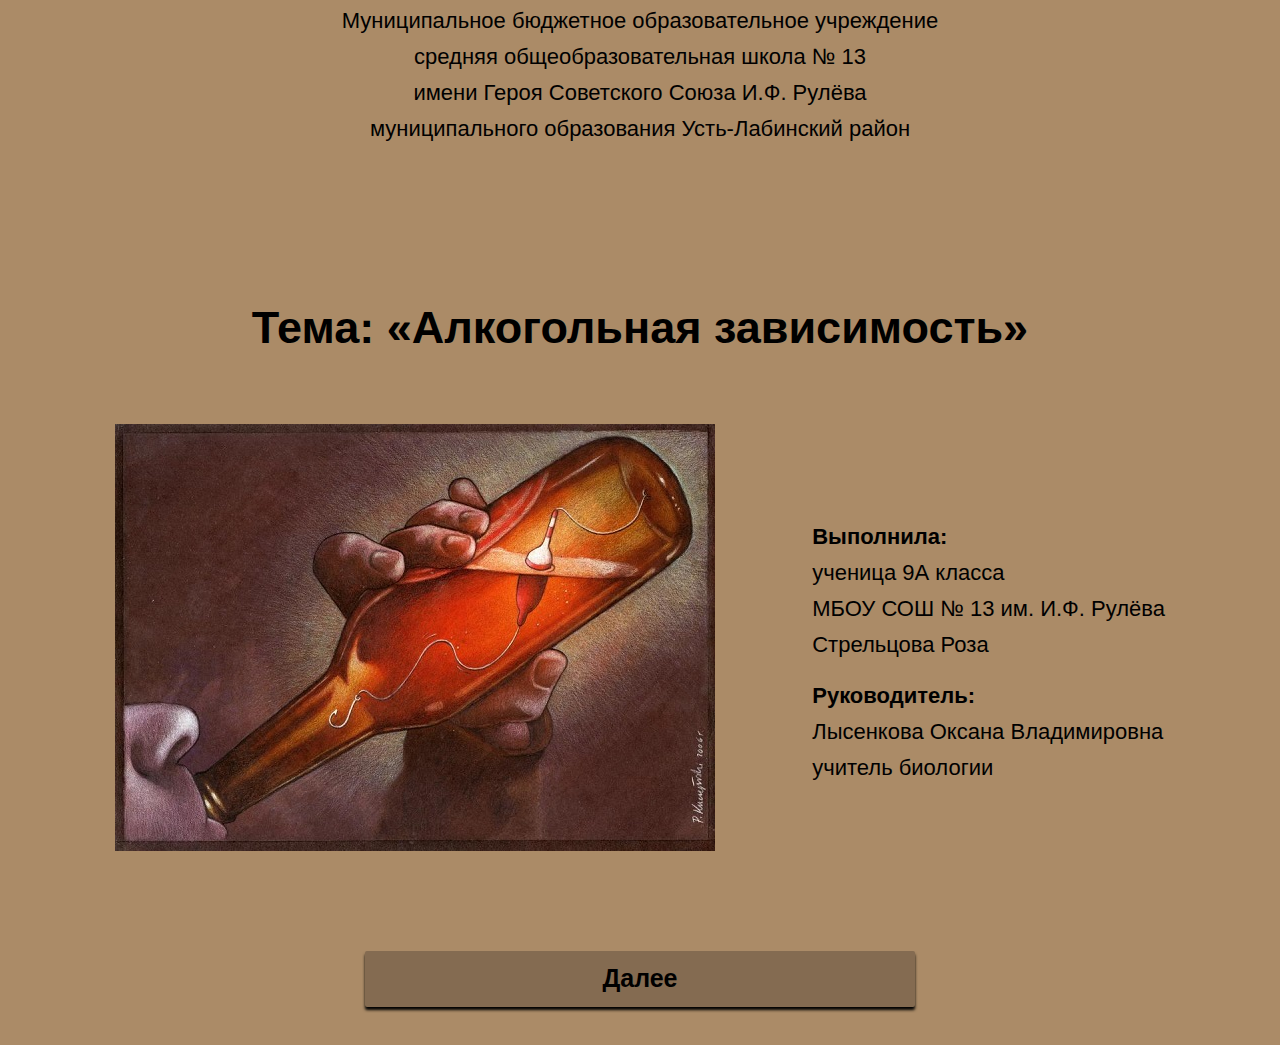
<file: index.html>
<!DOCTYPE html>
<html lang="ru">
	<head>
		<title>Алкогольная зависимость</title>
		<meta charset="utf-8">
		<link rel="icon" type="image/x-icon" href="icon2.ico">
		<link rel="stylesheet" href="style.css">
	</head>	

	<body>
		<div class="main__container">
			<!--<h2 class="preheading">Итоговый проект</h2>-->
			<span class="author">Муниципальное бюджетное образовательное учреждение</span>
			<span class="author">средняя общеобразовательная школа № 13</span>
			<span class="author">имени Героя Советского Союза И.Ф. Рулёва</span>
			<span class="author">муниципального образования Усть-Лабинский район</span>
			<h1 class="heading">Тема: &#171;Алкогольная зависимость&#187;</h1>
			<div class="pic__container">
				<img src="preview.jpg" width="600" class="pic_main" title="Картина Павла Кучинского &#171;Алкоголь&#187;">
				<div class="author__container">
					<span class="author"><b>Выполнила:</b></span>
					<span class="author">ученица 9А класса</span>
					<span class="author">МБОУ СОШ № 13 им. И.Ф. Рулёва</span>
					<span class="author author_d">Стрельцова Роза</span>
					<span class="author"><b>Руководитель:</b></span>
					<span class="author">Лысенкова Оксана Владимировна</span>
					<span class="author">учитель биологии</span>
				</div>
			</div>
			<a href="contain.html" class="nav nav_main">Далее</a>
		</div>
	</body>
</html>
</file>
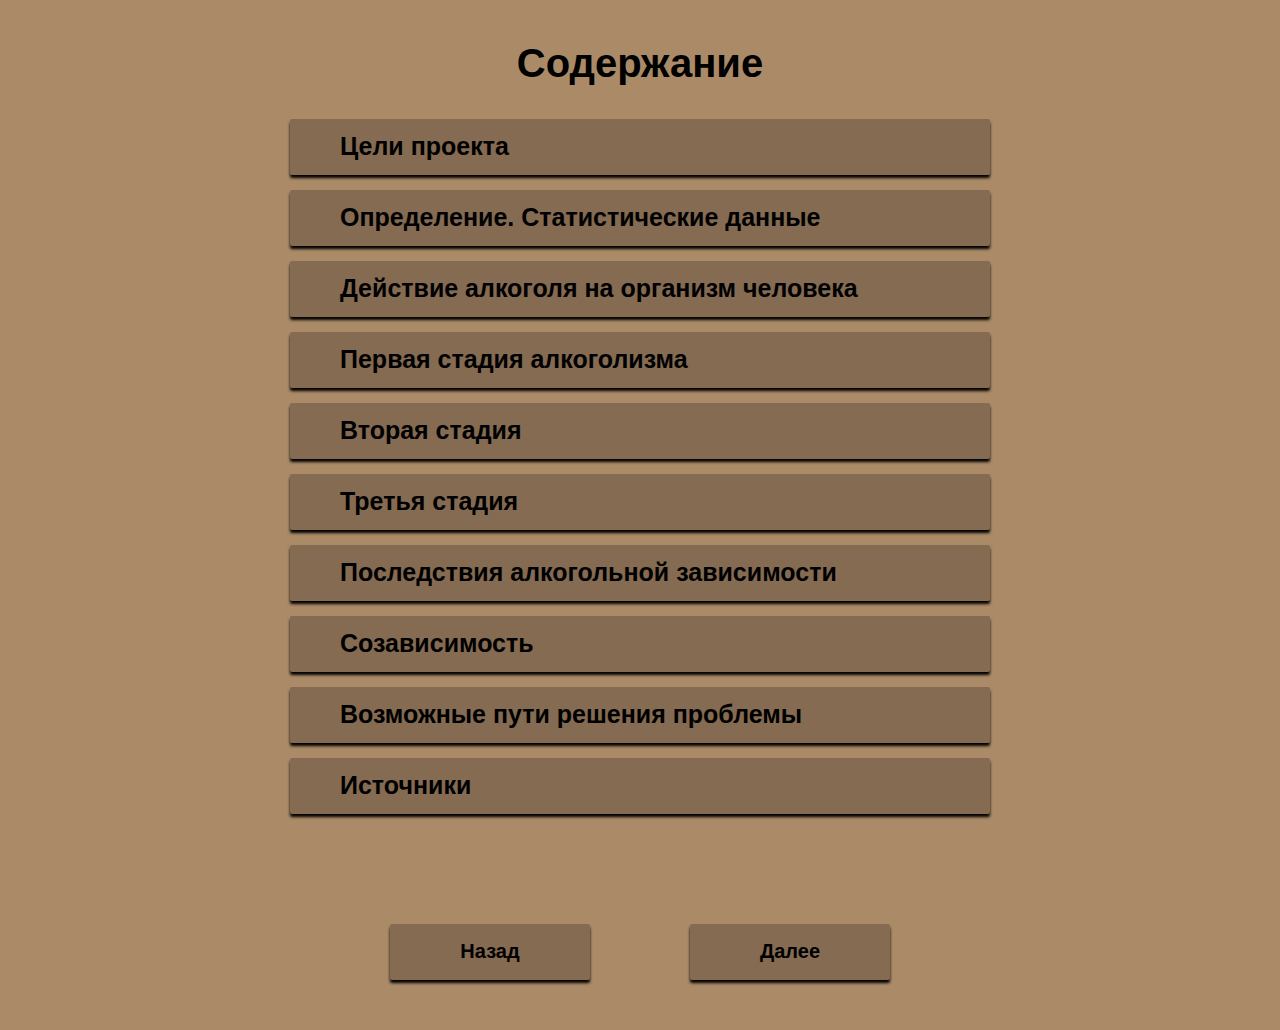
<file: contain.html>
<!DOCTYPE html>
<html lang="ru">
	<head>
		<title>Алкогольная зависимость</title>
		<meta charset="utf-8">
		<link rel="icon" type="image/x-icon" href="icon2.ico">
		<link rel="stylesheet" href="style.css">
	</head>	

	<body>
		<div class="contain__container">
			<h2 class="subheading">Содержание</h2>
			<a href="unit0.html" class="nav nav_contain">Цели проекта</a>
			<a href="unit1.html" class="nav nav_contain">Определение. Статистические данные</a>
			<a href="unit2.html" class="nav nav_contain">Действие алкоголя на организм человека</a>
			<a href="unit3.html" class="nav nav_contain">Первая стадия алкоголизма</a>
			<a href="unit4.html" class="nav nav_contain">Вторая стадия</a>
			<a href="unit5.html" class="nav nav_contain">Третья стадия</a>
			<a href="unit6.html" class="nav nav_contain">Последствия алкогольной зависимости</a>
			<a href="unit7.html" class="nav nav_contain">Созависимость</a>
			<a href="unit8.html" class="nav nav_contain">Возможные пути решения проблемы</a>
			<a href="unit9.html" class="nav nav_contain">Источники</a>

			<div class="orientation">
				<a href="index.html" class="nav nav_orientation">Назад</a>
				<a href="unit0.html" class="nav nav_orientation">Далее</a>
			</div>
		</div>
	</body>
</html>
</file>
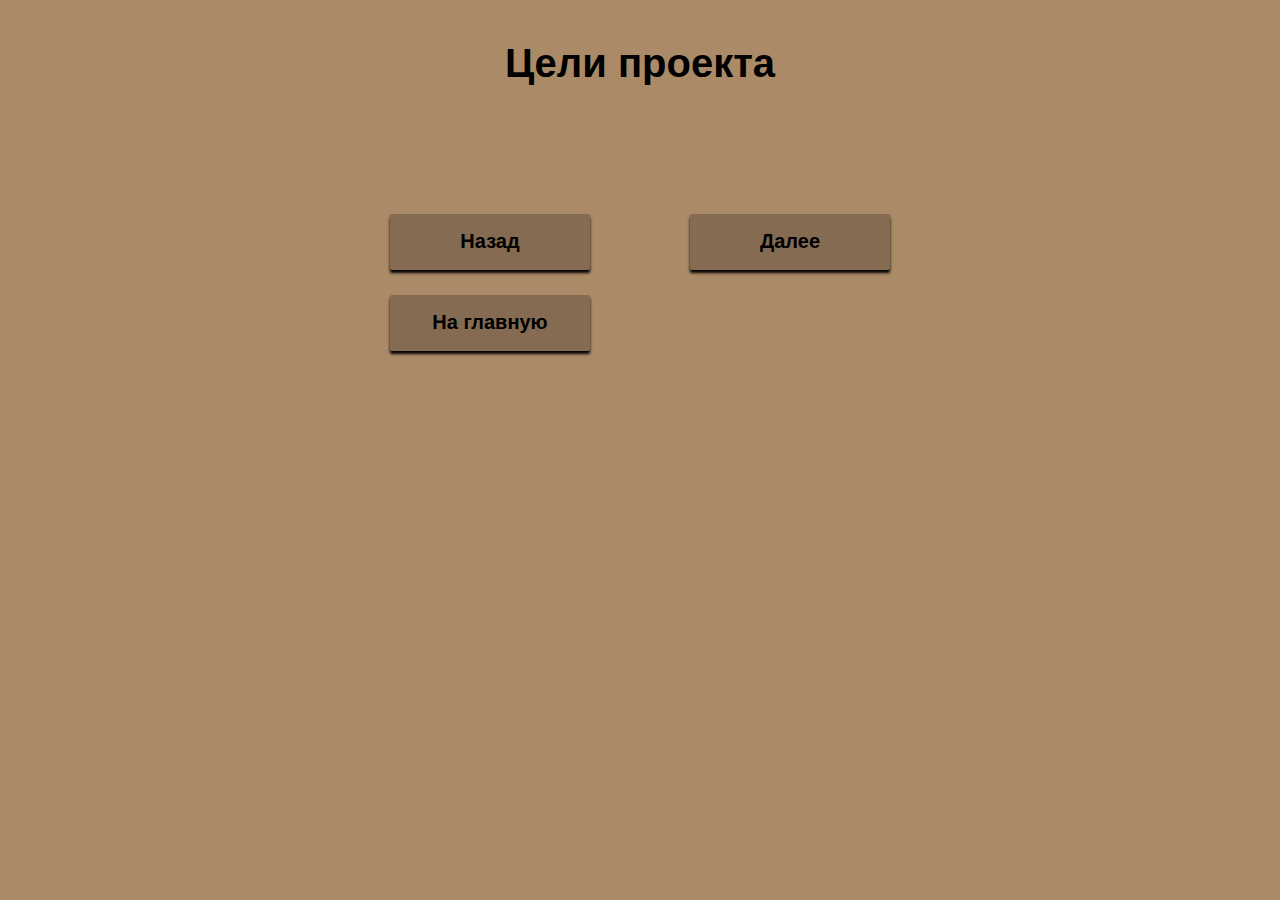
<file: unit0.html>
<!DOCTYPE html>
<html lang="ru">
	<head>
		<title>Алкогольная зависимость</title>
		<meta charset="utf-8">
		<link rel="icon" type="image/x-icon" href="icon2.ico">
		<link rel="stylesheet" href="style.css">
	</head>	

	<body>
		<div class="contain__container">
			<h2 class="subheading">Цели проекта</h2>
			
			<div class="orientation">
				<a href="contain.html" class="nav nav_orientation">Назад</a>
				<a href="unit1.html" class="nav nav_orientation">Далее</a>
				<a href="index.html" class="nav nav_orientation">На главную</a>
			</div>
		</div>
	</body>
</html>
</file>
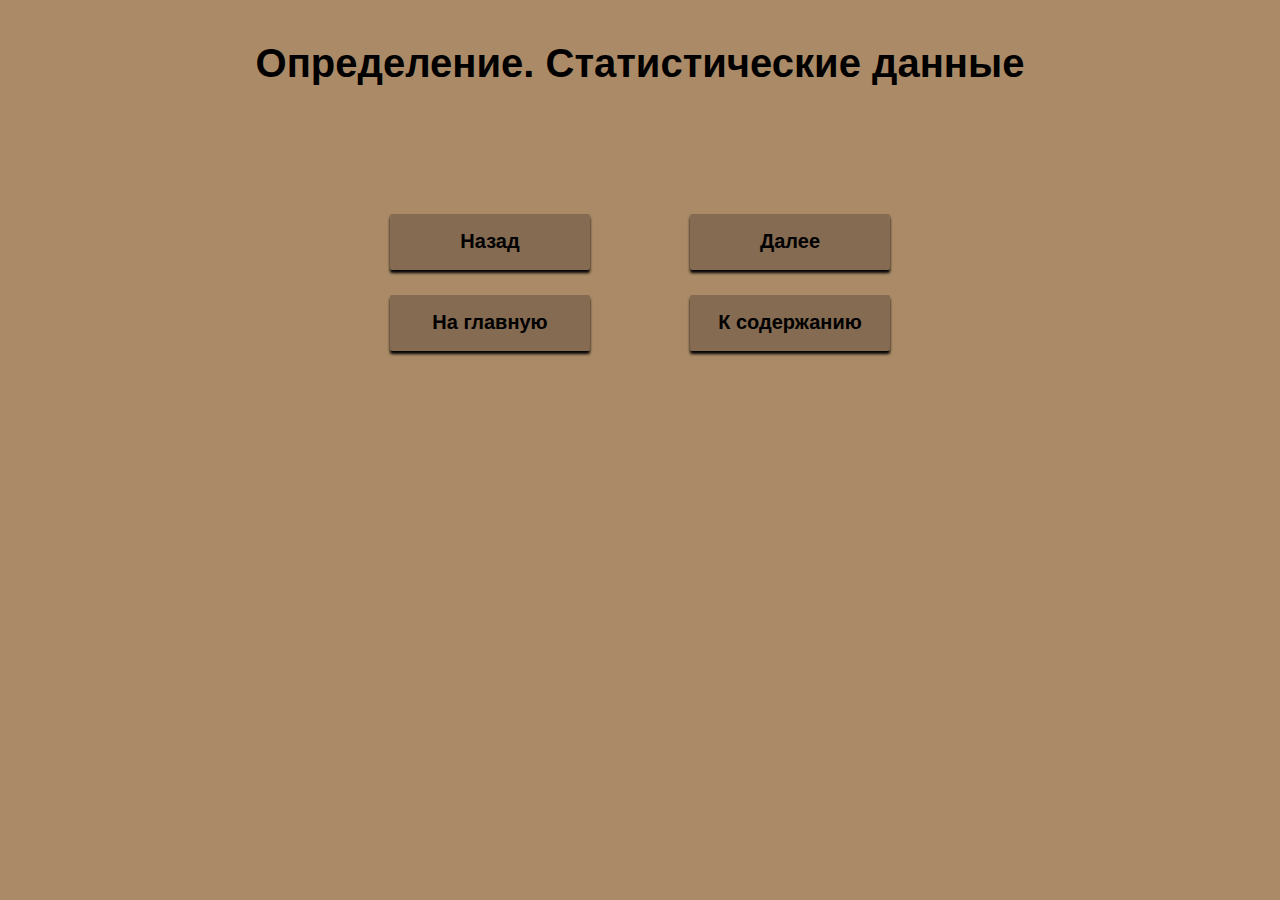
<file: unit1.html>
<!DOCTYPE html>
<html lang="ru">
	<head>
		<title>Алкогольная зависимость</title>
		<meta charset="utf-8">
		<link rel="icon" type="image/x-icon" href="icon2.ico">
		<link rel="stylesheet" href="style.css">
	</head>	

	<body>
		<div class="contain__container">
			<h2 class="subheading">Определение. Статистические данные</h2>
			
			<div class="orientation">
				<a href="unit0.html" class="nav nav_orientation">Назад</a>
				<a href="unit2.html" class="nav nav_orientation">Далее</a>
				<a href="index.html" class="nav nav_orientation">На главную</a>
				<a href="contain.html" class="nav nav_orientation">К содержанию</a>
			</div>
		</div>
	</body>
</html>
</file>
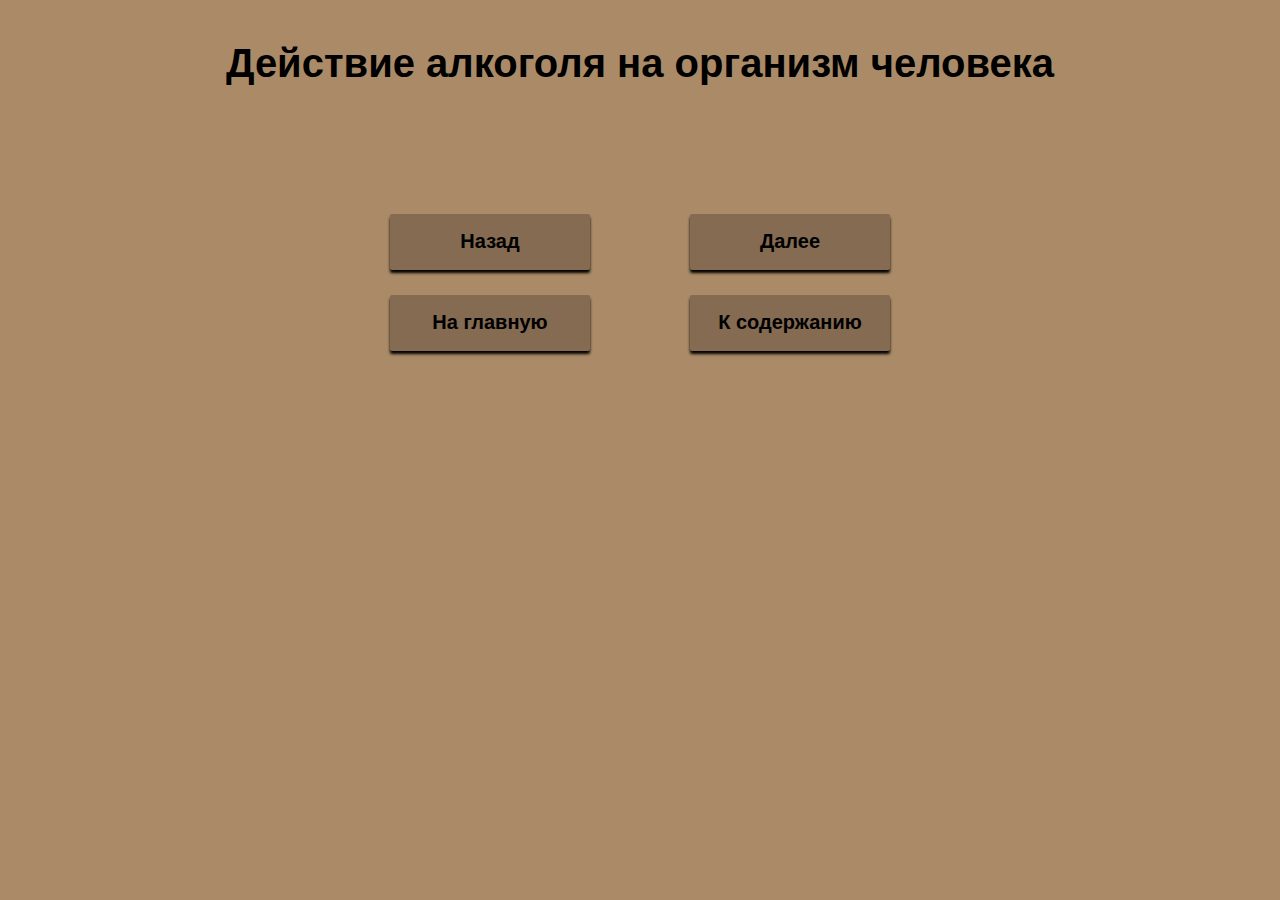
<file: unit2.html>
<!DOCTYPE html>
<html lang="ru">
	<head>
		<title>Алкогольная зависимость</title>
		<meta charset="utf-8">
		<link rel="icon" type="image/x-icon" href="icon2.ico">
		<link rel="stylesheet" href="style.css">
	</head>	

	<body>
		<div class="contain__container">
			<h2 class="subheading">Действие алкоголя на организм человека</h2>
			
			<div class="orientation">
				<a href="unit1.html" class="nav nav_orientation">Назад</a>
				<a href="unit3.html" class="nav nav_orientation">Далее</a>
				<a href="index.html" class="nav nav_orientation">На главную</a>
				<a href="contain.html" class="nav nav_orientation">К содержанию</a>
			</div>
		</div>
	</body>
</html>
</file>
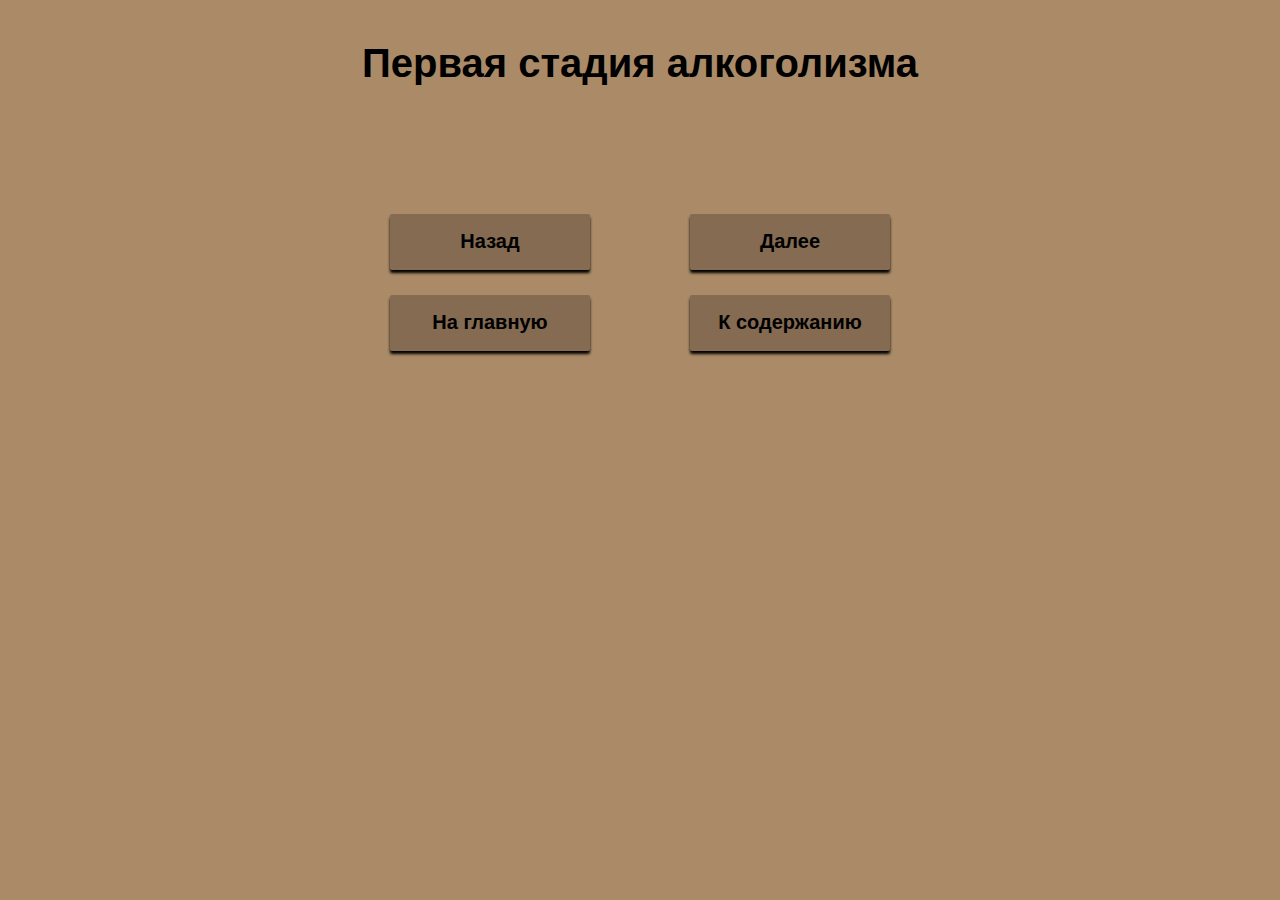
<file: unit3.html>
<!DOCTYPE html>
<html lang="ru">
	<head>
		<title>Алкогольная зависимость</title>
		<meta charset="utf-8">
		<link rel="icon" type="image/x-icon" href="icon2.ico">
		<link rel="stylesheet" href="style.css">
	</head>	

	<body>
		<div class="contain__container">
			<h2 class="subheading">Первая стадия алкоголизма</h2>
			
			<div class="orientation">
				<a href="unit2.html" class="nav nav_orientation">Назад</a>
				<a href="unit4.html" class="nav nav_orientation">Далее</a>
				<a href="index.html" class="nav nav_orientation">На главную</a>
				<a href="contain.html" class="nav nav_orientation">К содержанию</a>
			</div>
		</div>
	</body>
</html>
</file>
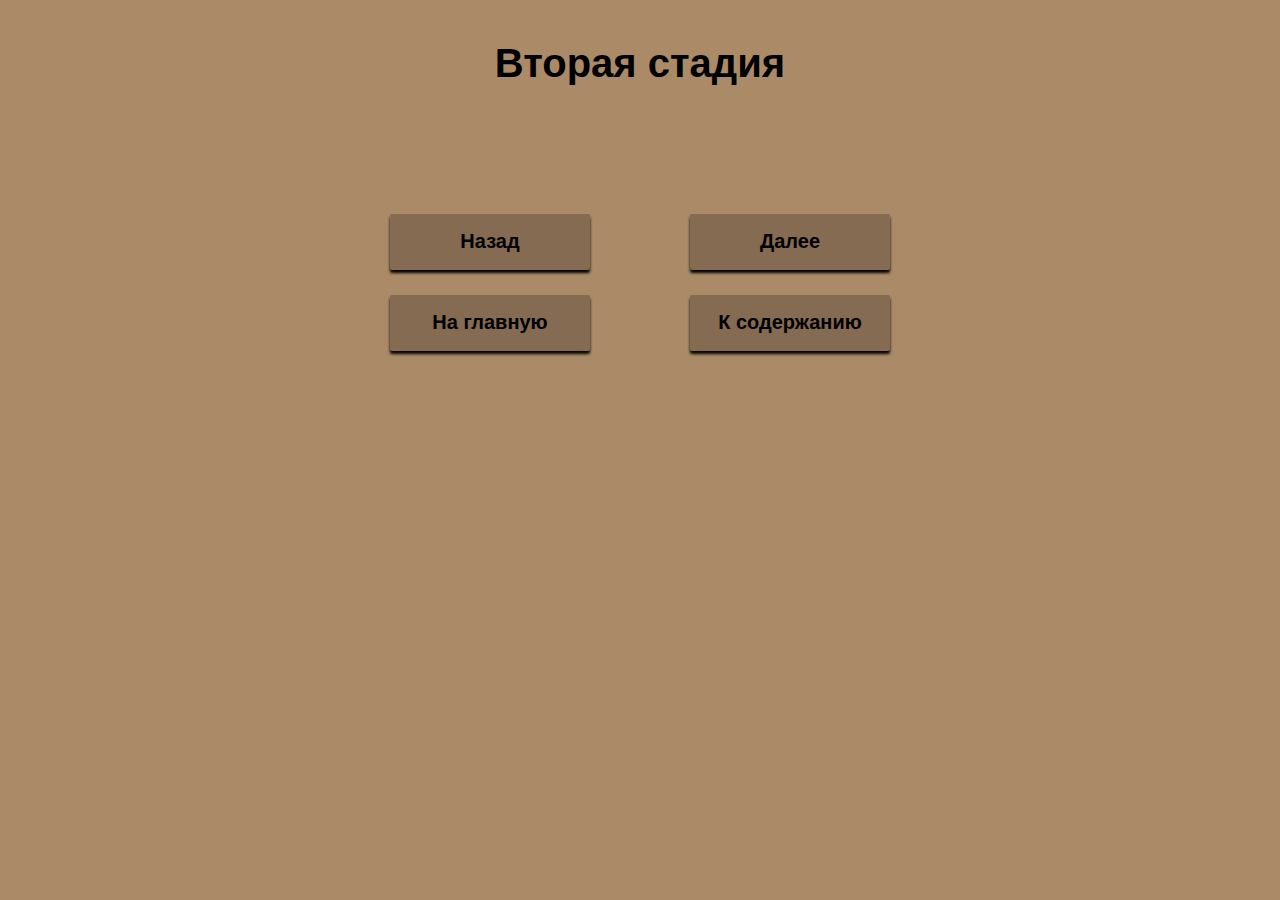
<file: unit4.html>
<!DOCTYPE html>
<html lang="ru">
	<head>
		<title>Алкогольная зависимость</title>
		<meta charset="utf-8">
		<link rel="icon" type="image/x-icon" href="icon2.ico">
		<link rel="stylesheet" href="style.css">
	</head>	

	<body>
		<div class="contain__container">
			<h2 class="subheading">Вторая стадия</h2>
			
			<div class="orientation">
				<a href="unit3.html" class="nav nav_orientation">Назад</a>
				<a href="unit5.html" class="nav nav_orientation">Далее</a>
				<a href="index.html" class="nav nav_orientation">На главную</a>
				<a href="contain.html" class="nav nav_orientation">К содержанию</a>
			</div>
		</div>
	</body>
</html>
</file>
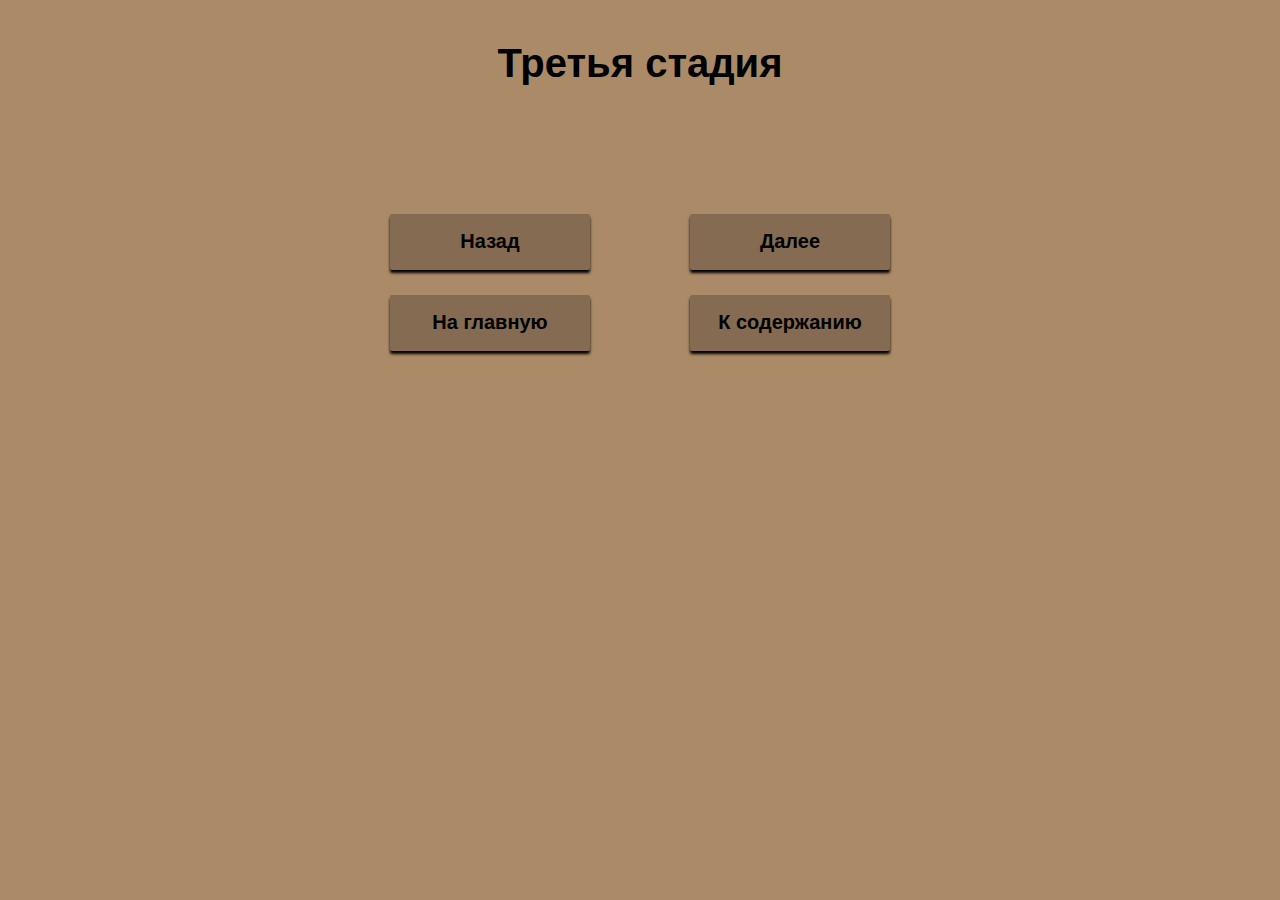
<file: unit5.html>
<!DOCTYPE html>
<html lang="ru">
	<head>
		<title>Алкогольная зависимость</title>
		<meta charset="utf-8">
		<link rel="icon" type="image/x-icon" href="icon2.ico">
		<link rel="stylesheet" href="style.css">
	</head>	

	<body>
		<div class="contain__container">
			<h2 class="subheading">Третья стадия</h2>
			
			<div class="orientation">
				<a href="unit4.html" class="nav nav_orientation">Назад</a>
				<a href="unit6.html" class="nav nav_orientation">Далее</a>
				<a href="index.html" class="nav nav_orientation">На главную</a>
				<a href="contain.html" class="nav nav_orientation">К содержанию</a>
			</div>
		</div>
	</body>
</html>
</file>
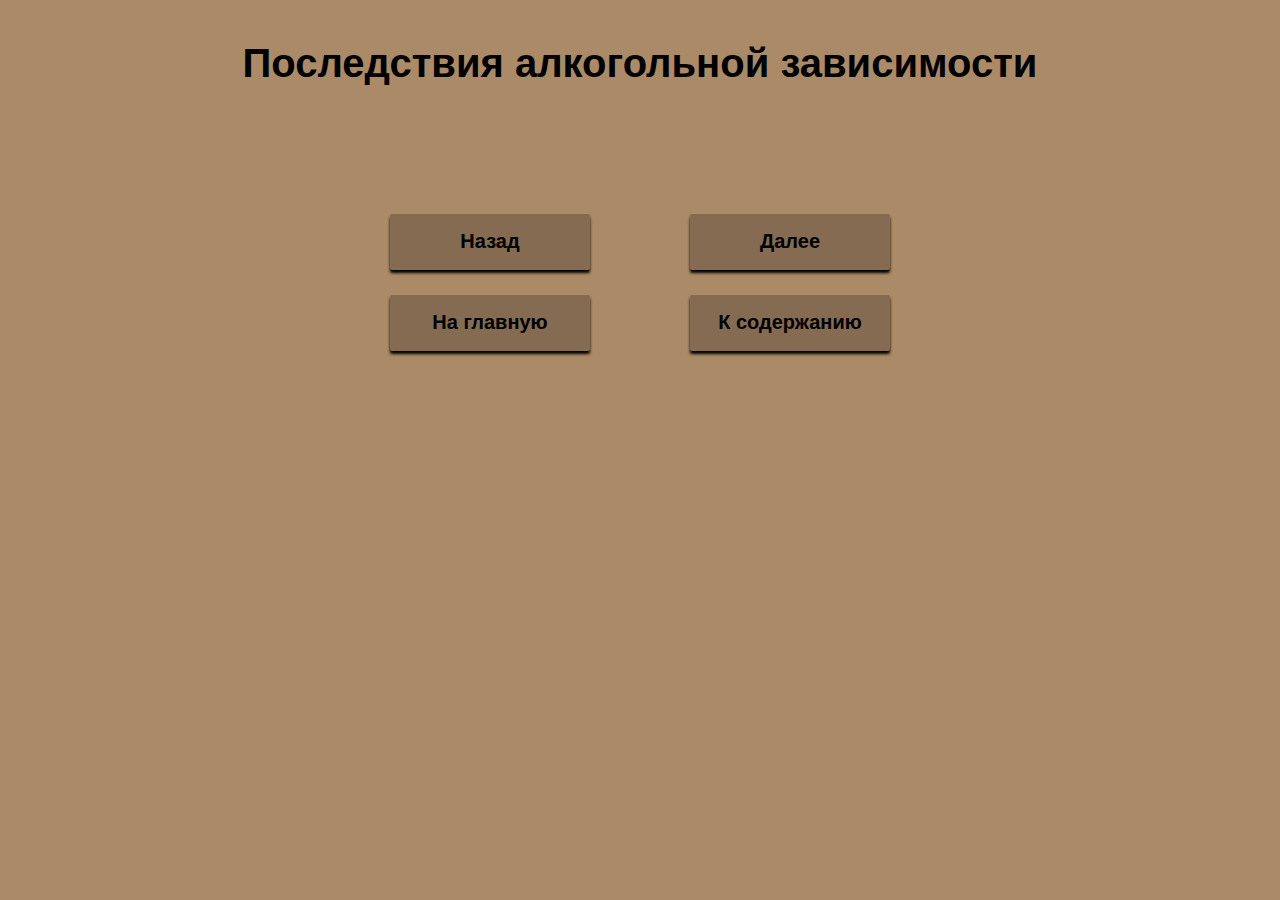
<file: unit6.html>
<!DOCTYPE html>
<html lang="ru">
	<head>
		<title>Алкогольная зависимость</title>
		<meta charset="utf-8">
		<link rel="icon" type="image/x-icon" href="icon2.ico">
		<link rel="stylesheet" href="style.css">
	</head>	

	<body>
		<div class="contain__container">
			<h2 class="subheading">Последствия алкогольной зависимости</h2>
			
			<div class="orientation">
				<a href="unit5.html" class="nav nav_orientation">Назад</a>
				<a href="unit7.html" class="nav nav_orientation">Далее</a>
				<a href="index.html" class="nav nav_orientation">На главную</a>
				<a href="contain.html" class="nav nav_orientation">К содержанию</a>
			</div>
		</div>
	</body>
</html>
</file>
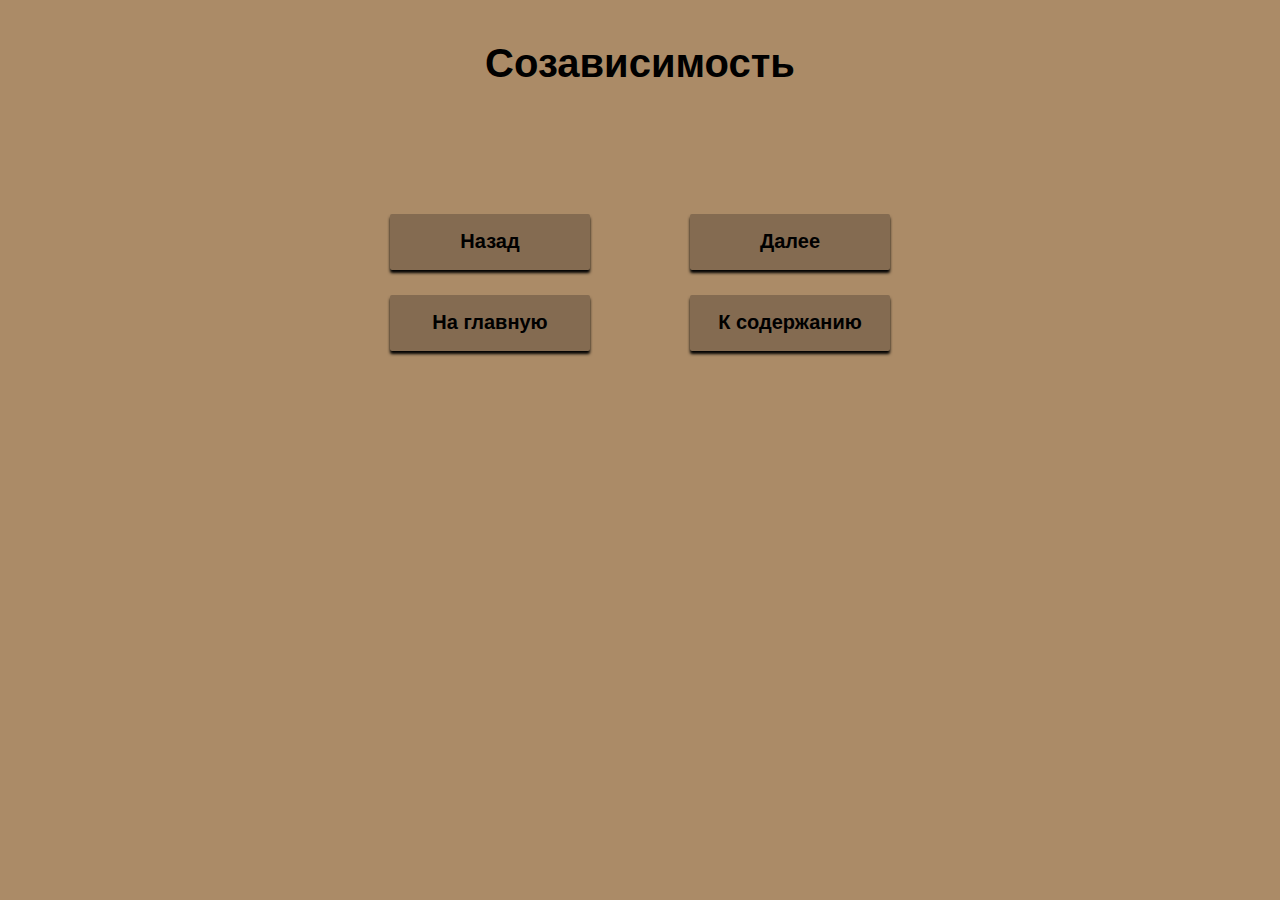
<file: unit7.html>
<!DOCTYPE html>
<html lang="ru">
	<head>
		<title>Алкогольная зависимость</title>
		<meta charset="utf-8">
		<link rel="icon" type="image/x-icon" href="icon2.ico">
		<link rel="stylesheet" href="style.css">
	</head>	

	<body>
		<div class="contain__container">
			<h2 class="subheading">Созависимость</h2>
			
			<div class="orientation">
				<a href="unit6.html" class="nav nav_orientation">Назад</a>
				<a href="unit8.html" class="nav nav_orientation">Далее</a>
				<a href="index.html" class="nav nav_orientation">На главную</a>
				<a href="contain.html" class="nav nav_orientation">К содержанию</a>
			</div>
		</div>
	</body>
</html>
</file>
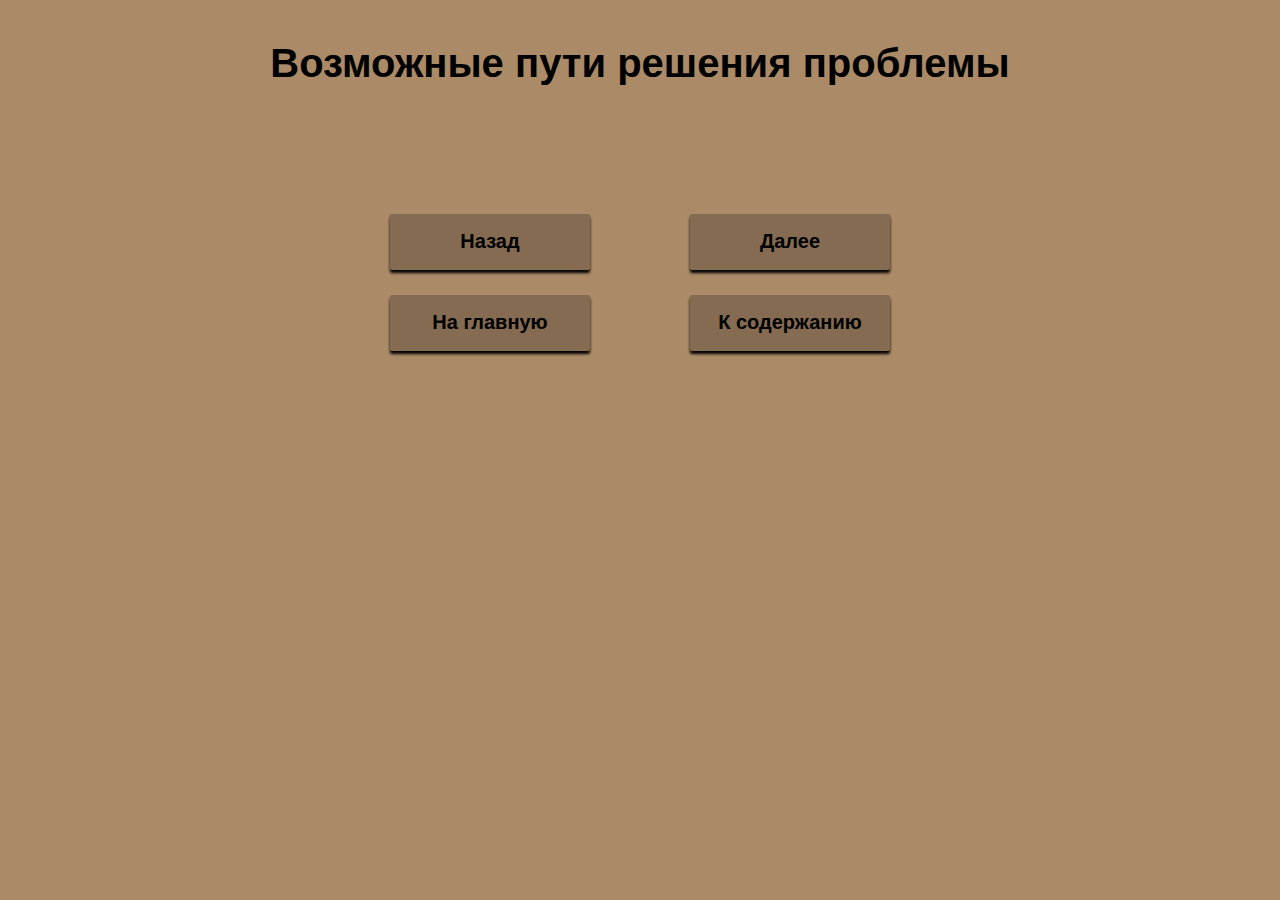
<file: unit8.html>
<!DOCTYPE html>
<html lang="ru">
	<head>
		<title>Алкогольная зависимость</title>
		<meta charset="utf-8">
		<link rel="icon" type="image/x-icon" href="icon2.ico">
		<link rel="stylesheet" href="style.css">
	</head>	

	<body>
		<div class="contain__container">
			<h2 class="subheading">Возможные пути решения проблемы</h2>
			
			<div class="orientation">
				<a href="unit7.html" class="nav nav_orientation">Назад</a>
				<a href="unit9.html" class="nav nav_orientation">Далее</a>
				<a href="index.html" class="nav nav_orientation">На главную</a>
				<a href="contain.html" class="nav nav_orientation">К содержанию</a>
			</div>
		</div>
	</body>
</html>
</file>
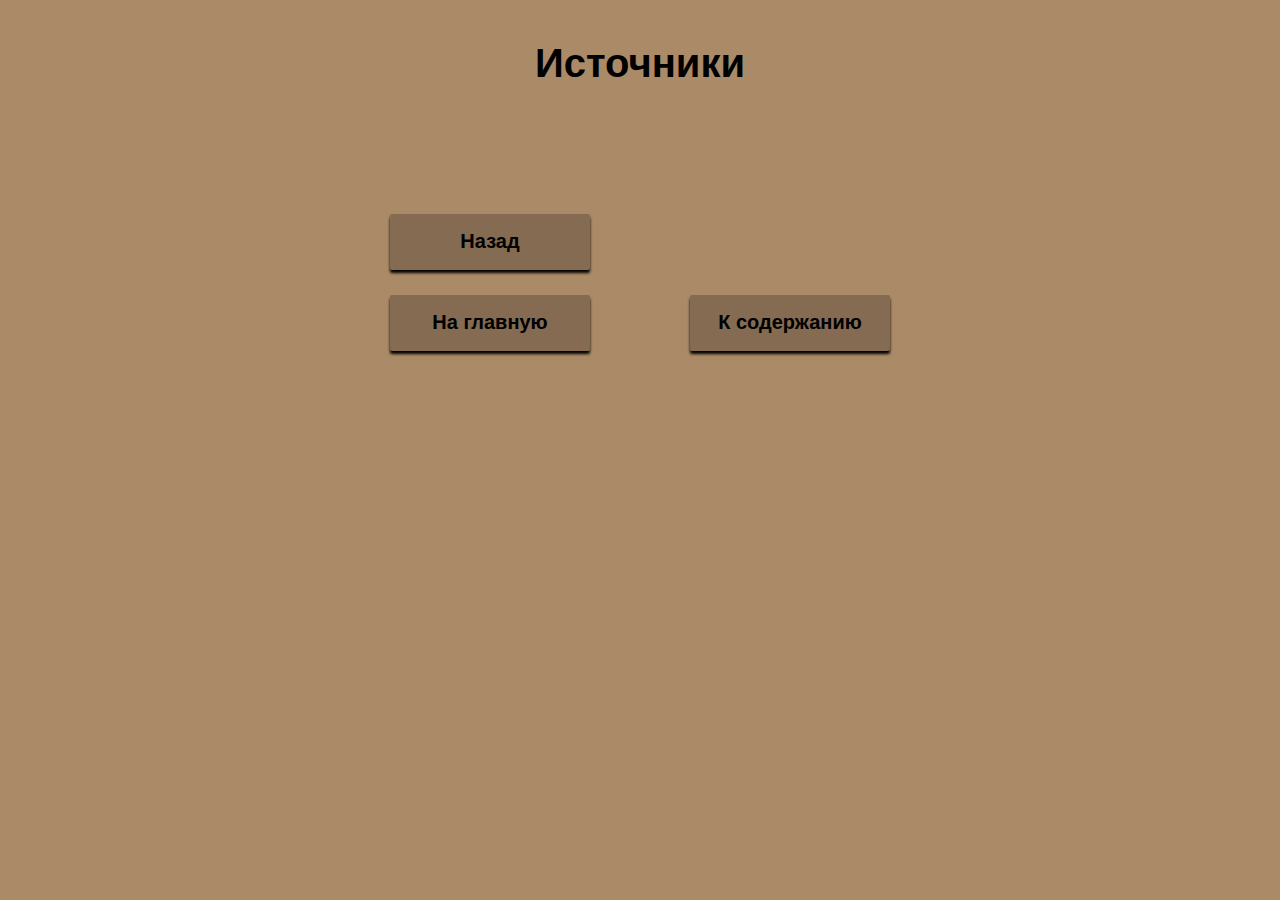
<file: unit9.html>
<!DOCTYPE html>
<html lang="ru">
	<head>
		<title>Алкогольная зависимость</title>
		<meta charset="utf-8">
		<link rel="icon" type="image/x-icon" href="icon2.ico">
		<link rel="stylesheet" href="style.css">
	</head>	

	<body>
		<div class="contain__container">
			<h2 class="subheading">Источники</h2>
			
			<div class="orientation">
				<a href="unit8.html" class="nav nav_orientation">Назад</a>
				<a href="#" class="nav nav_orientation nav_lastpage">Далее</a>
				<a href="index.html" class="nav nav_orientation">На главную</a>
				<a href="contain.html" class="nav nav_orientation">К содержанию</a>
			</div>
		</div>
	</body>
</html>
</file>
<file: style.css>
body {
	background-color: #ab8b67;
	font-family: arial, sans-serif;
}

.main__container {
	display: flex;
	flex-direction: column;
	align-items: center;
}

.heading {
	font-weight: 900;
	font-size: 45px;
	margin-bottom: 70px;
	padding-top: 120px;
}

.pic__container {
	width: 1050px;
	display: flex;
	flex-direction: row;
	justify-content: space-between;
}

.author__container {
	display: flex;
	flex-direction: column;
	margin-top: 100px;
}

.pic_main {
	margin-bottom: 70px;
}

.author {
	font-size: 22px;
	margin-bottom: 10px;
}

.author_d {
	margin-bottom: 25px;
}

.nav {
	background-color: #846b51;
	border: none;
	border-radius: 2px;
	box-shadow: 0 3px 3px #000;
	display: block;
	text-decoration: none;
	font-family: arial, sans-serif;
	font-size: 25px;
	font-weight: 700;
	color: #000;
	height: 43px;
	padding-top: 13px;
}

.nav:hover {
	box-shadow: inset 0 3px 3px #000;
}

.nav_main {
	width: 550px;
	margin-top: 30px;
	margin-bottom: 30px;
	text-align: center;
}

.contain__container {
	display: flex;
	flex-direction: column;
	align-items: center;
	margin-bottom: 50px;
}

.subheading {
	font-size: 40px;
	font-weight: 700;
}

.nav_contain {
	width: 700px;
	text-indent: 50px;
	margin-bottom: 15px;
}

.orientation {
	display: flex;
	flex-direction: row;
	justify-content: space-between;
	flex-wrap: wrap;
	width: 500px;
	margin-top: 70px;
}

.nav_orientation {
	width: 200px;
	text-align: center;
	font-size: 20px;
	margin-top: 25px;
	padding-top: 16px;
	height: 40px;
}

.nav_lastpage {
	visibility: hidden;
}
</file>
